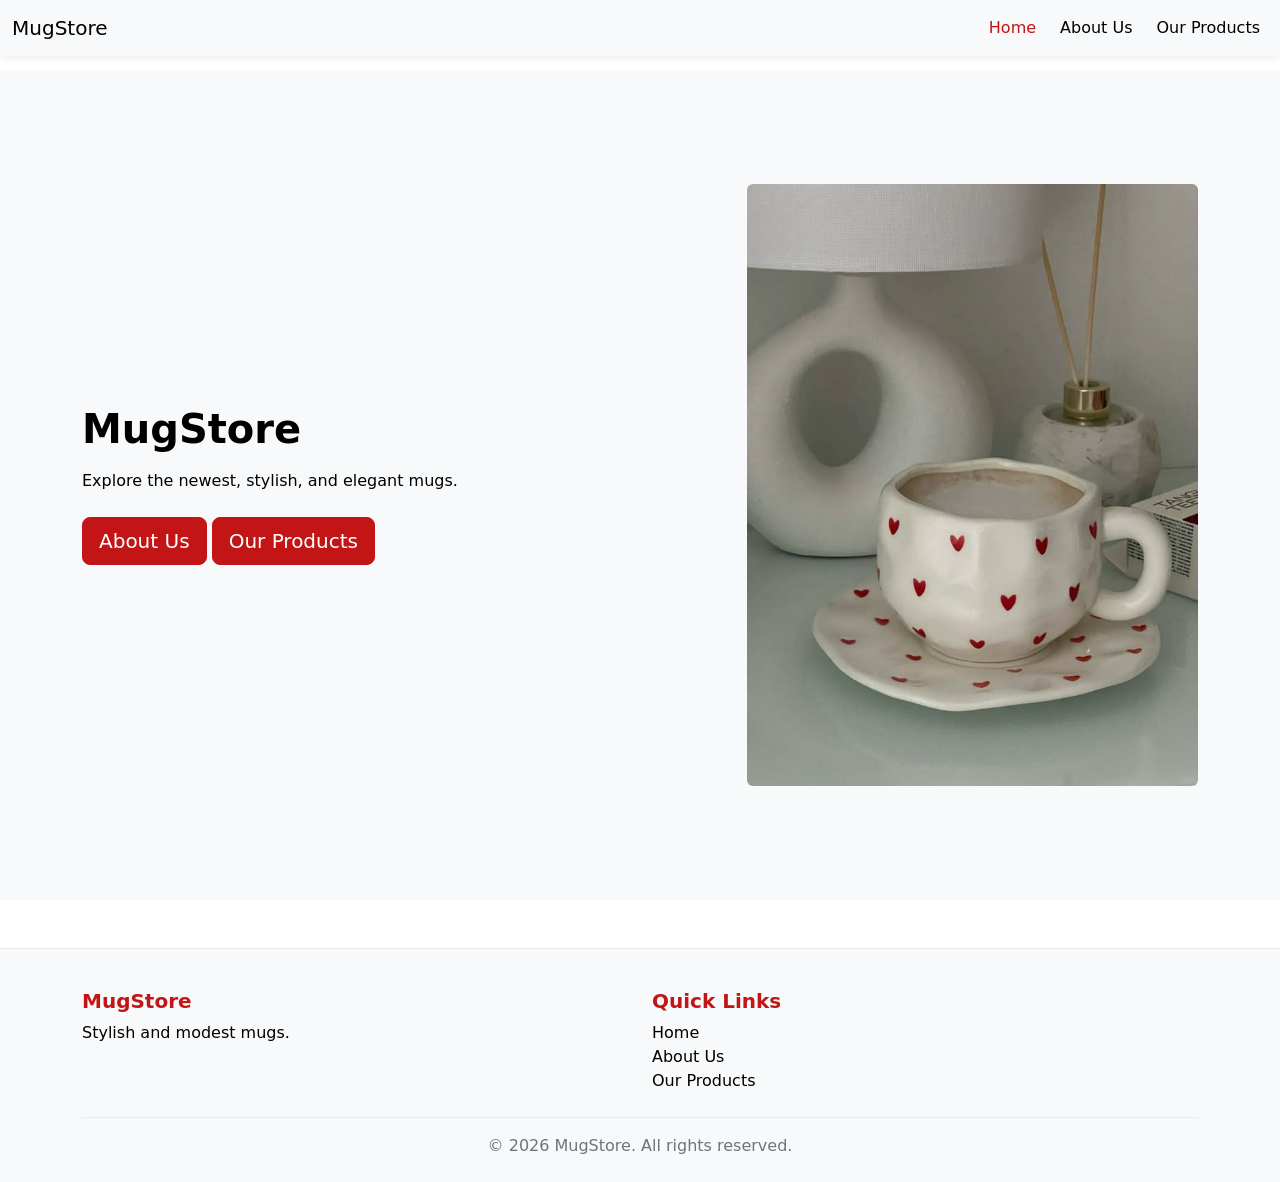
<file: index.html>
<!doctype html>
<html lang="en">
  <head>
    <meta charset="UTF-8" />
    <meta name="viewport" content="width=device-width, initial-scale=1.0" />
    <title>MugStore Portfolio</title>
    <link rel="stylesheet" href="bootstrap.css" />
    <link rel="stylesheet" href="style.css" />
    <script src="bootstrap.js"></script>
    <style></style>
  </head>
  <body>
    <nav class="navbar navbar-expand-sm bg-light navbar-light fixed-top">
      <div class="container-fluid">
        <a class="navbar-brand" href="index.html">MugStore</a>
        <button
          class="navbar-toggler"
          type="button"
          data-bs-toggle="collapse"
          data-bs-target="#collapsibleNavbar"
        >
          <span class="navbar-toggler-icon"></span>
        </button>
        <div class="collapse navbar-collapse" id="collapsibleNavbar">
          <ul class="navbar-nav ms-auto align-items-lg-center gap-lg-2">
            <li class="nav-item">
              <a class="nav-link active" href="index.html">Home</a>
            </li>
            <li class="nav-item">
              <a class="nav-link" href="aboutus.html">About Us</a>
            </li>

            <li class="nav-item">
              <a class="nav-link" href="products.html">Our Products</a>
            </li>

          </ul>
        </div>
      </div>
    </nav>

    <section class="hero-section d-flex align-items-center">
      <div class="container">
        <div class="row align-items-center">
          <div class="col-lg-7">
            <h1 class="fw-bold">MugStore</h1>
            <p class="mt-3">
              Explore the newest, stylish, and elegant mugs. 
            </p>

            <div class="mt-4">
              <a href="aboutus.html" class="btn btn-pink btn-lg"
                >About Us</a
              >
              <a href="products.html" class="btn btn-pink btn-lg"
                > Our Products</a
              >
            </div>
          </div>

          <div class="col-lg-5">
            <img
              src="assets/mug.jpg"
              alt="mugs"
              class="img-fluid rounded"
            />
          </div>
        </div>
      </div>
    </section>

    <footer class="site-footer">
      <div class="container">
        <div class="row">
          <div class="col-md-6 mb-4 mb-md-0">
            <h5>MugStore</h5>
            <p class="mb-0">Stylish and modest mugs.</p>
          </div>
          <div class="col-md-6">
            <h5>Quick Links</h5>
            <ul class="list-unstyled mb-0">
              <li><a href="index.html">Home</a></li>
              <li><a href="aboutus.html">About Us</a></li>
              <li><a href="products.html">Our Products</a></li>
            </ul>
          </div>
        </div>
        <p class="footer-copy text-center mb-0">&copy; 2026 MugStore. All rights reserved.</p>
      </div>
    </footer>

  </body>
</html>
</file>
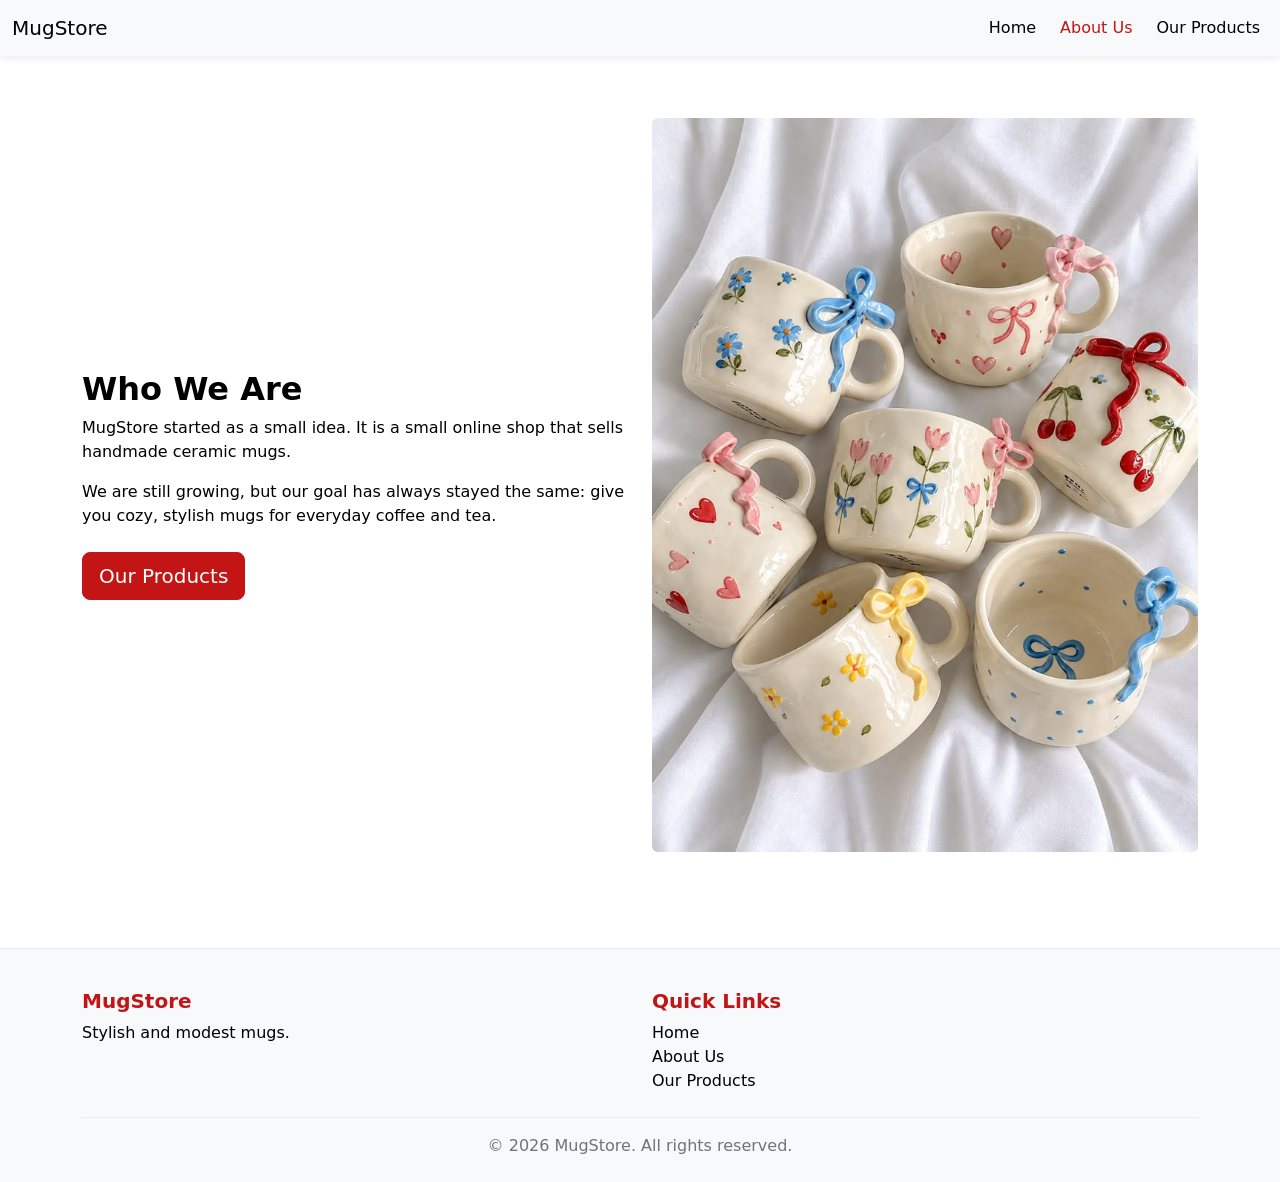
<file: aboutus.html>
<!doctype html>
<html lang="en">
  <head>
    <meta charset="UTF-8" />
    <meta name="viewport" content="width=device-width, initial-scale=1.0" />
    <title>About Us - MugStore</title>
    <link rel="stylesheet" href="bootstrap.css" />
    <link rel="stylesheet" href="style.css" />
    <script src="bootstrap.js"></script>
    <style></style>
  </head>
  <body>
    <nav class="navbar navbar-expand-sm bg-light navbar-light fixed-top">
      <div class="container-fluid">
        <a class="navbar-brand" href="index.html">MugStore</a>
        <button
          class="navbar-toggler"
          type="button"
          data-bs-toggle="collapse"
          data-bs-target="#collapsibleNavbar"
        >
          <span class="navbar-toggler-icon"></span>
        </button>
        <div class="collapse navbar-collapse" id="collapsibleNavbar">
          <ul class="navbar-nav ms-auto align-items-lg-center gap-lg-2">
            <li class="nav-item">
              <a class="nav-link" href="index.html">Home</a>
            </li>
            <li class="nav-item">
              <a class="nav-link active" href="aboutus.html">About Us</a>
            </li>

            <li class="nav-item">
              <a class="nav-link" href="products.html">Our Products</a>
            </li>

          </ul>
        </div>
      </div>
    </nav>


    <section class="py-5">
      <div class="container">
        <div class="row align-items-center">
          <div class="col-lg-6 mb-4 mb-lg-0">
            <h2 class="fw-bold">Who We Are</h2>
            <p>
              MugStore started as a small idea. It is a small
              online shop that sells handmade ceramic mugs.
            </p>
            <p>
              We are still growing, but our goal has always stayed
              the same: give you cozy, stylish mugs for everyday coffee and tea.
            </p>
            <a href="products.html" class="btn btn-pink btn-lg mt-2">Our Products</a>
          </div>
          <div class="col-lg-6">
            <img
              src="assets/mug4.jpg"
              alt="Handmade ceramic mugs"
              class="img-fluid rounded"
            />
          </div>
        </div>
      </div>
    </section>

    <footer class="site-footer">
      <div class="container">
        <div class="row">
          <div class="col-md-6 mb-4 mb-md-0">
            <h5>MugStore</h5>
            <p class="mb-0">Stylish and modest mugs.</p>
          </div>
          <div class="col-md-6">
            <h5>Quick Links</h5>
            <ul class="list-unstyled mb-0">
              <li><a href="index.html">Home</a></li>
              <li><a href="aboutus.html">About Us</a></li>
              <li><a href="products.html">Our Products</a></li>
            </ul>
          </div>
        </div>
        <p class="footer-copy text-center mb-0">&copy; 2026 MugStore. All rights reserved.</p>
      </div>
    </footer>

  </body>
</html>
</file>
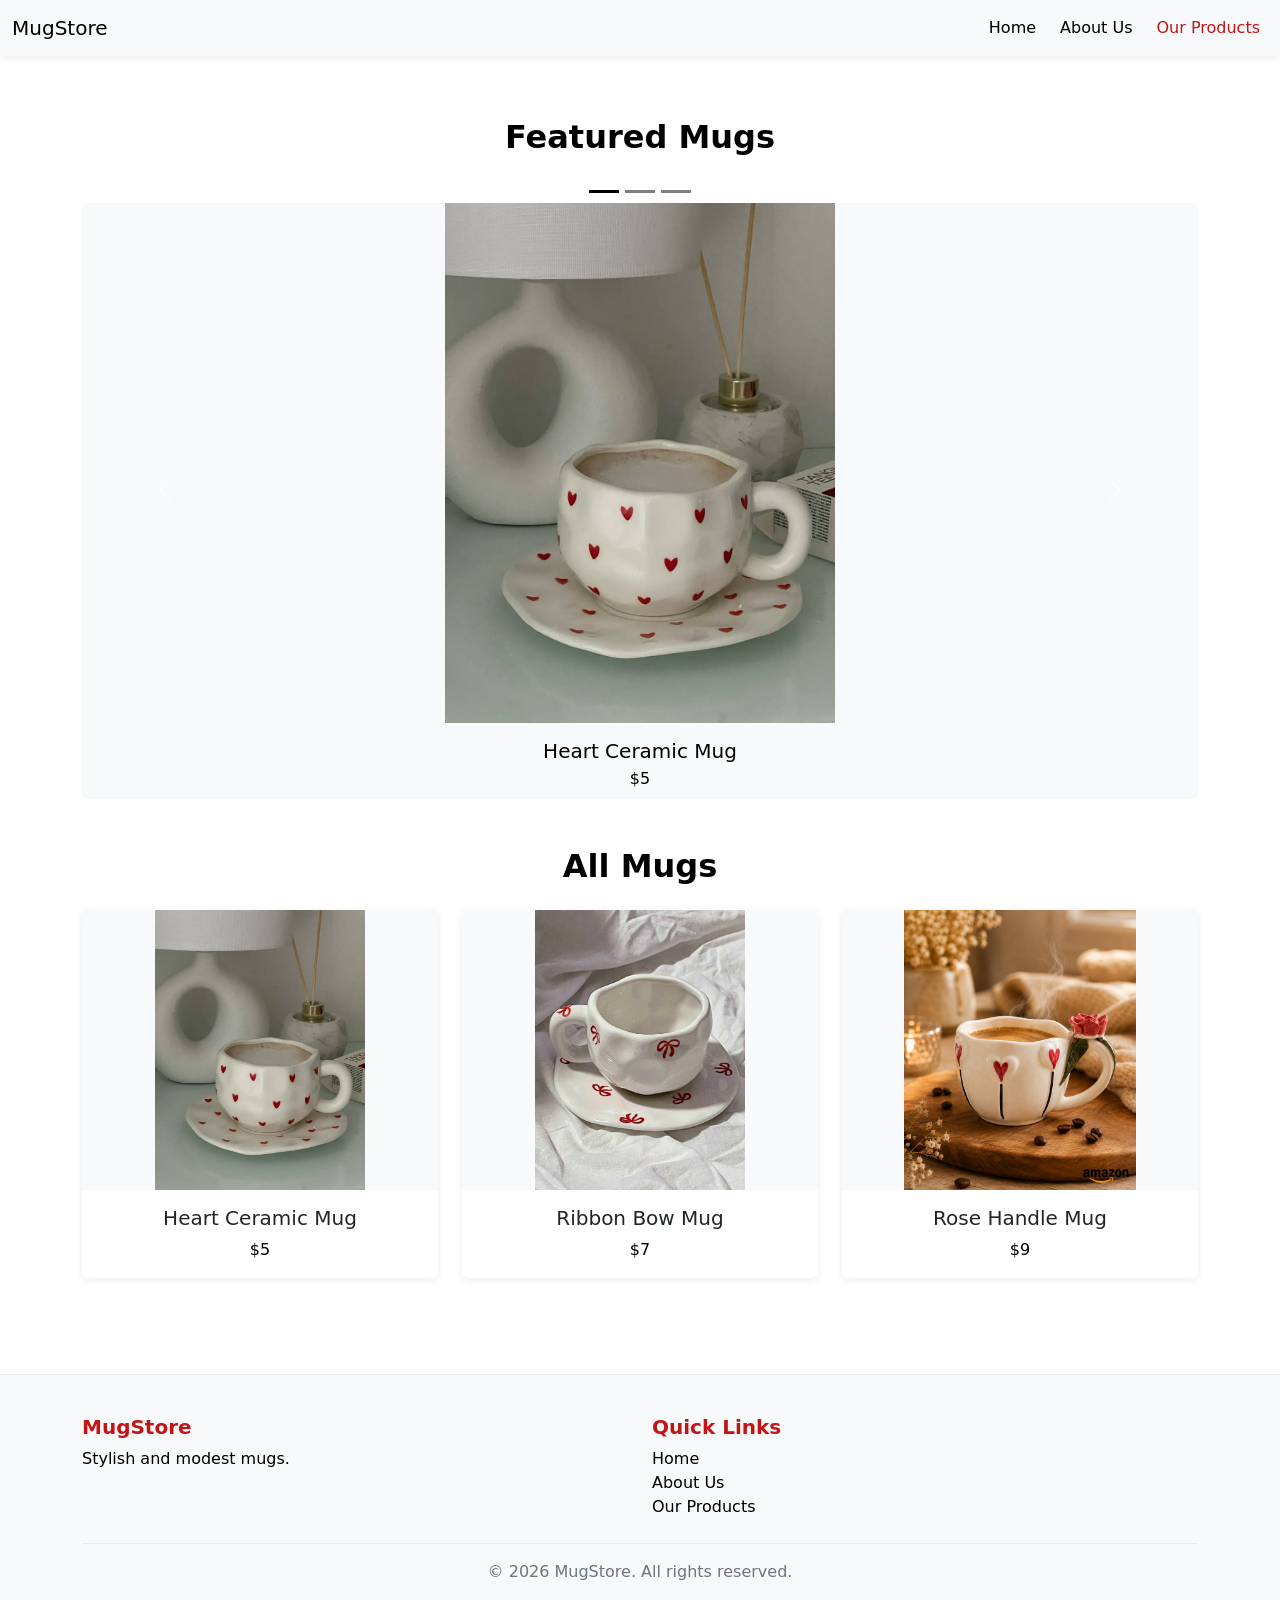
<file: products.html>
<!doctype html>
<html lang="en">
  <head>
    <meta charset="UTF-8" />
    <meta name="viewport" content="width=device-width, initial-scale=1.0" />
    <title>Our Products - MugStore</title>
    <link rel="stylesheet" href="bootstrap.css" />
    <link rel="stylesheet" href="style.css" />
    <script src="bootstrap.js"></script>
    <style></style>
  </head>
  <body>
    <nav class="navbar navbar-expand-sm bg-light navbar-light fixed-top">
      <div class="container-fluid">
        <a class="navbar-brand" href="index.html">MugStore</a>
        <button
          class="navbar-toggler"
          type="button"
          data-bs-toggle="collapse"
          data-bs-target="#collapsibleNavbar"
        >
          <span class="navbar-toggler-icon"></span>
        </button>
        <div class="collapse navbar-collapse" id="collapsibleNavbar">
          <ul class="navbar-nav ms-auto align-items-lg-center gap-lg-2">
            <li class="nav-item">
              <a class="nav-link" href="index.html">Home</a>
            </li>
            <li class="nav-item">
              <a class="nav-link" href="aboutus.html">About Us</a>
            </li>

            <li class="nav-item">
              <a class="nav-link active" href="products.html">Our Products</a>
            </li>

          </ul>
        </div>
      </div>
    </nav>

    <section class="py-5">
      <div class="container">
        <h2 class="fw-bold text-center mb-4">Featured Mugs</h2>
        <div id="productsCarousel" class="carousel slide mb-5" data-bs-ride="carousel">
          <div class="carousel-indicators">
            <button type="button" data-bs-target="#productsCarousel" data-bs-slide-to="0" class="active" aria-current="true" aria-label="Slide 1"></button>
            <button type="button" data-bs-target="#productsCarousel" data-bs-slide-to="1" aria-label="Slide 2"></button>
            <button type="button" data-bs-target="#productsCarousel" data-bs-slide-to="2" aria-label="Slide 3"></button>
          </div>
          <div class="carousel-inner rounded">
            <div class="carousel-item active">
              <img src="assets/mug.jpg" class="d-block w-100" alt="Heart ceramic mug">
              <div class="carousel-caption">
                <h5>Heart Ceramic Mug</h5>
                <p>$5</p>
              </div>
            </div>
            <div class="carousel-item">
              <img src="assets/mug1.jpg" class="d-block w-100" alt="Bow ceramic mug">
              <div class="carousel-caption">
                <h5>Ribbon Bow Mug</h5>
                <p>$7</p>
              </div>
            </div>
            <div class="carousel-item">
              <img src="assets/mug6.jpg" class="d-block w-100" alt="Rose handle mug">
              <div class="carousel-caption">
                <h5>Rose Handle Mug</h5>
                <p>$9</p>
              </div>
            </div>
          </div>
          <button class="carousel-control-prev" type="button" data-bs-target="#productsCarousel" data-bs-slide="prev">
            <span class="carousel-control-prev-icon" aria-hidden="true"></span>
            <span class="visually-hidden">Previous</span>
          </button>
          <button class="carousel-control-next" type="button" data-bs-target="#productsCarousel" data-bs-slide="next">
            <span class="carousel-control-next-icon" aria-hidden="true"></span>
            <span class="visually-hidden">Next</span>
          </button>
        </div>

        <h2 class="fw-bold text-center mb-4">All Mugs</h2>
        <div class="row row-cols-1 row-cols-sm-2 row-cols-md-3 g-4">

          <div class="col">
            <div class="card product-card h-100">
              <img src="assets/mug.jpg" class="card-img-top" alt="Heart Ceramic Mug">
              <div class="card-body text-center">
                <h5 class="card-title">Heart Ceramic Mug</h5>
                <p class="card-text">$5</p>
          
              </div>
            </div>
          </div>

          <div class="col">
            <div class="card product-card h-100">
              <img src="assets/mug1.jpg" class="card-img-top" alt="Ribbon Bow Mug">
              <div class="card-body text-center">
                <h5 class="card-title">Ribbon Bow Mug</h5>
                <p class="card-text">$7</p>
               
              </div>
            </div>
          </div>

          <div class="col">
            <div class="card product-card h-100">
              <img src="assets/mug6.jpg" class="card-img-top" alt="Rose Handle Mug">
              <div class="card-body text-center">
                <h5 class="card-title">Rose Handle Mug</h5>
                <p class="card-text">$9</p>
               
              </div>
            </div>
          </div>

         </div>
      </div>
    </section>

    <footer class="site-footer">
      <div class="container">
        <div class="row">
          <div class="col-md-6 mb-4 mb-md-0">
            <h5>MugStore</h5>
            <p class="mb-0">Stylish and modest mugs.</p>
          </div>
          <div class="col-md-6">
            <h5>Quick Links</h5>
            <ul class="list-unstyled mb-0">
              <li><a href="index.html">Home</a></li>
              <li><a href="aboutus.html">About Us</a></li>
              <li><a href="products.html">Our Products</a></li>
            </ul>
          </div>
        </div>
        <p class="footer-copy text-center mb-0">&copy; 2026 MugStore. All rights reserved.</p>
      </div>
    </footer>

  </body>
</html>
</file>
<file: style.css>
body{
    color: #000000;
    padding-top: 70px;
}

.navbar {
    z-index: 1030;
    box-shadow: 0 2px 8px rgba(0, 0, 0, 0.08);
    align-items: left !important;
}

h1, h2, h3, h4, h5, h6, p {
    color: #000000;
}

.navbar .nav-link{
    color:#000000;
    transition:0.3s;
}

.navbar .nav-link:hover{
    color:rgb(195, 21, 21);
}
.navbar .nav-link.active{
     color:rgb(195, 21, 21);
}

.hero-section{
    min-height: calc(100vh - 70px);
    background-color: #f8f9fa;
}

.hero-section h1,
.hero-section p {
    color: #000000;
}

.hero-section-sm{
    min-height: 30vh;
    display: flex;
    align-items: center;
    background-color: #f8f9fa;
}

.btn-pink{
    background-color:rgb(195, 21, 21);
    border-color: rgb(195, 21, 21);
    color: #ffffff;
}

.btn-pink:hover{
    background-color: rgb(195, 21, 21); 
    border-color: rgb(195, 21, 21);
    color: #ffffff;
}

#productsCarousel .carousel-item {
    background-color: #f8f9fa;
}

#productsCarousel .carousel-item img{
    height: 520px;
    width: 100%;
    object-fit: contain;
}

@media (max-width: 767.98px) {
    #productsCarousel .carousel-item img{
        height: 340px;
    }
}

.product-card .card-img-top {
    height: 280px;
    object-fit: contain;
    background-color: #f8f9fa;
}

#productsCarousel .carousel-caption{
    position: static;
    background-color: transparent;
    padding: 1rem 0.75rem 0.25rem;
}

#productsCarousel .carousel-caption h5,
#productsCarousel .carousel-caption p{
    color: #000000;
    margin-bottom: 0.25rem;
}

#productsCarousel .carousel-indicators {
    position: static;
    margin: 0.75rem 0 0;
}

#productsCarousel .carousel-indicators [data-bs-target] {
    background-color: #000000;
}

.product-card{
    border: none;
    box-shadow: 0 2px 8px rgba(0,0,0,0.08);
    transition: transform 0.2s ease;
}

.product-card:hover{
    transform: translateY(-4px);
}

.site-footer{
    background-color: #f8f9fa;
    border-top: 1px solid #e9ecef;
    padding: 2.5rem 0 1.5rem;
    margin-top: 3rem;
}

.site-footer h5{
    color: rgb(195, 21, 21);
    font-weight: 700;
}

.site-footer a{
    color: #000000;
    text-decoration: none;
}

.site-footer a:hover{
    color: rgb(195, 21, 21);
}

.site-footer .footer-copy{
    border-top: 1px solid #e9ecef;
    margin-top: 1.5rem;
    padding-top: 1rem;
    color: #6c757d;
}
</file>
